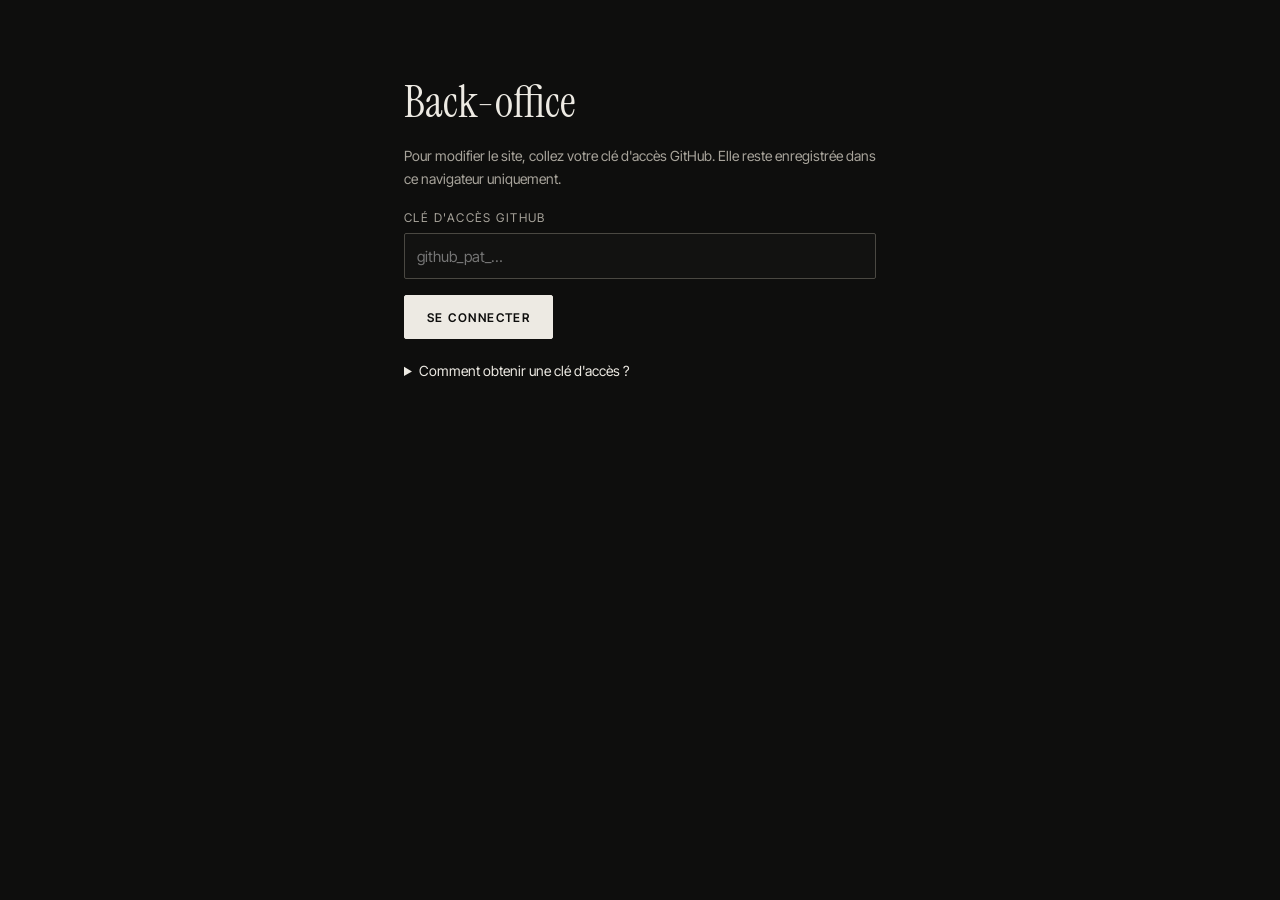
<file: admin/index.html>
<!DOCTYPE html>
<html lang="fr">
<head>
<meta charset="utf-8">
<meta name="viewport" content="width=device-width, initial-scale=1">
<meta name="robots" content="noindex, nofollow">
<title>Back-office — site de Thomas Aznar</title>
<link rel="preconnect" href="https://fonts.googleapis.com">
<link rel="preconnect" href="https://fonts.gstatic.com" crossorigin>
<link rel="stylesheet" href="https://fonts.googleapis.com/css2?family=Instrument+Serif:ital@0;1&family=Inter+Tight:wght@400;500;600&display=swap">
<link rel="stylesheet" href="../style.css">
<script src="../config.js"></script>
<style>
.shell{max-width:1100px;margin:0 auto;padding:40px 32px 120px;display:flex;flex-direction:column;gap:28px}
.bar{position:sticky;top:0;z-index:20;background:rgba(14,14,13,.94);backdrop-filter:blur(8px);border-bottom:1px solid var(--line)}
.bar-in{max-width:1100px;margin:0 auto;padding:14px 32px;display:flex;flex-wrap:wrap;align-items:center;justify-content:space-between;gap:12px}
.dirty{color:var(--gold)}
.login{max-width:520px;margin:80px auto;padding:0 24px;display:flex;flex-direction:column;gap:20px}
.help{font-size:14px;color:var(--muted);line-height:1.65}
.help ol{padding-left:20px;margin:8px 0}
@media (max-width:640px){.shell{padding:24px 16px 100px}.bar-in{padding:12px 16px}}
</style>
</head>
<body>

<!-- Connexion -->
<div id="loginView" class="login hidden">
  <h1 class="serif" style="margin:0;font-size:44px;line-height:1">Back-office</h1>
  <p class="help" style="margin:0">Pour modifier le site, collez votre clé d'accès GitHub. Elle reste enregistrée dans ce navigateur uniquement.</p>
  <form id="loginForm" style="display:flex;flex-direction:column;gap:16px" novalidate>
    <div class="grid2" id="repoFields">
      <label class="f">Compte GitHub<input class="inp" id="lgOwner" autocomplete="off" placeholder="nom-utilisateur"></label>
      <label class="f">Dépôt<input class="inp" id="lgRepo" autocomplete="off" placeholder="site-thomas-aznar"></label>
    </div>
    <label class="f">Clé d'accès GitHub<input class="inp" id="lgToken" type="password" autocomplete="off" placeholder="github_pat_…"></label>
    <div style="display:flex;flex-wrap:wrap;align-items:center;gap:12px">
      <button class="btn primary" type="submit" id="lgBtn">Se connecter</button>
      <span class="status" id="lgStatus" role="status" aria-live="polite"></span>
    </div>
  </form>
  <details class="help">
    <summary style="cursor:pointer;color:var(--ink)">Comment obtenir une clé d'accès ?</summary>
    <ol>
      <li>Sur GitHub : photo de profil → Settings → Developer settings → Personal access tokens → Fine-grained tokens → Generate new token.</li>
      <li>Repository access : « Only select repositories », puis choisir le dépôt du site.</li>
      <li>Permissions → Repository permissions → Contents : « Read and write ».</li>
      <li>Générer, copier la clé et la coller ici.</li>
    </ol>
  </details>
</div>

<!-- Back-office -->
<div id="appView" class="hidden">
  <div class="bar"><div class="bar-in">
    <div style="display:flex;align-items:baseline;gap:14px;flex-wrap:wrap">
      <span class="serif" style="font-size:26px">Back-office</span>
      <span class="status" id="pubState" role="status" aria-live="polite">Tout est publié.</span>
    </div>
    <div style="display:flex;flex-wrap:wrap;gap:10px">
      <a class="btn" href="../" target="_blank" rel="noopener" style="display:inline-flex;align-items:center;text-decoration:none">Voir le site</a>
      <button class="btn" type="button" id="logout">Se déconnecter</button>
      <button class="btn primary" type="button" id="publish" disabled>Publier</button>
    </div>
  </div></div>
  <div class="shell">
    <p class="note" style="margin:0">Faites toutes vos modifications, puis cliquez sur <strong>Publier</strong> une seule fois. Le site se met à jour dans les minutes qui suivent.</p>
    <div class="tabs" role="tablist" aria-label="Sections">
      <button role="tab" data-tab="films" aria-selected="true">Films</button>
      <button role="tab" data-tab="profil" aria-selected="false">Profil &amp; réseaux</button>
      <button role="tab" data-tab="prix" aria-selected="false">Prix &amp; sélections</button>
      <button role="tab" data-tab="parcours" aria-selected="false">Parcours</button>
      <button role="tab" data-tab="contact" aria-selected="false">Page contact</button>
    </div>
    <div id="panel" role="tabpanel"></div>
  </div>
</div>

<div id="toast" class="toast hidden" role="status"></div>

<script>
(function(){
  "use strict";
  var CATS = { court:"Court métrage", clip:"Clip", doc:"Documentaire", pub:"Publicité", autre:"Autre" };
  var CFG = window.SITE_CONFIG || {};
  var LS = { get:function(k){ try{ return localStorage.getItem(k)||""; }catch(e){ return ""; } }, set:function(k,v){ try{ localStorage.setItem(k,v); }catch(e){} }, del:function(k){ try{ localStorage.removeItem(k); }catch(e){} } };
  var A = { owner: CFG.owner || LS.get("ta_owner"), repo: CFG.repo || LS.get("ta_repo"), branch: CFG.branch || "main", token: LS.get("ta_token") };
  var D = null, sha = null, dirty = false, tab = "films", editing = null, localPrev = {};

  function $(id){ return document.getElementById(id); }
  function esc(v){ return String(v == null ? "" : v).replace(/[&<>"']/g, function(c){ return {"&":"&amp;","<":"&lt;",">":"&gt;",'"':"&quot;","'":"&#39;"}[c]; }); }
  function toast(m){ var t=$("toast"); t.textContent=m; t.classList.remove("hidden"); clearTimeout(toast.t); toast.t=setTimeout(function(){ t.classList.add("hidden"); },2800); }
  function clone(o){ return JSON.parse(JSON.stringify(o)); }
  function slug(s){ return String(s||"").toLowerCase().normalize("NFD").replace(/[̀-ͯ]/g,"").replace(/[^a-z0-9]+/g,"-").replace(/^-|-$/g,"").slice(0,40) || "element"; }
  function uid(base, list){ var id=slug(base), n=2, ids=list.map(function(x){ return x.id; }); var out=id; while(ids.indexOf(out)>=0){ out=id+"-"+(n++); } return out; }
  function imgUrl(p){ p=String(p||""); if(!p) return ""; if(localPrev[p]) return localPrev[p]; if(/^https:\/\//.test(p)) return p; if(/^images\//.test(p)) return "https://raw.githubusercontent.com/"+A.owner+"/"+A.repo+"/"+A.branch+"/"+p; return ""; }

  /* ---------- GitHub ---------- */
  function gh(path, opts){
    opts = opts || {};
    var h = { "Accept":"application/vnd.github+json", "Authorization":"Bearer "+A.token, "X-GitHub-Api-Version":"2022-11-28" };
    if (opts.body) h["Content-Type"]="application/json";
    return fetch("https://api.github.com/repos/"+A.owner+"/"+A.repo+path, { method:opts.method||"GET", headers:h, body:opts.body?JSON.stringify(opts.body):undefined, cache:"no-store" })
      .then(function(r){ return r.json().catch(function(){ return {}; }).then(function(j){ if(!r.ok){ var e=new Error(j.message||("Erreur "+r.status)); e.status=r.status; throw e; } return j; }); });
  }
  function b64utf8(str){ var bytes=new TextEncoder().encode(str), bin=""; for(var i=0;i<bytes.length;i+=0x8000){ bin+=String.fromCharCode.apply(null, bytes.subarray(i,i+0x8000)); } return btoa(bin); }
  function utf8b64(b64){ var bin=atob(b64.replace(/\n/g,"")), bytes=new Uint8Array(bin.length); for(var i=0;i<bin.length;i++) bytes[i]=bin.charCodeAt(i); return new TextDecoder().decode(bytes); }
  function errText(e){ if(e.status===401) return "Clé d'accès refusée (expirée ou incorrecte)."; if(e.status===404) return "Dépôt introuvable, ou la clé n'y a pas accès."; if(e.status===403) return "La clé n'a pas le droit d'écrire (Contents : Read and write)."; if(e.status===409) return "Le contenu a changé entre-temps : rechargez la page."; return e.message || "Erreur réseau."; }

  function loadContent(){
    return gh("/contents/contenu.json?ref="+encodeURIComponent(A.branch)).then(function(j){
      sha=j.sha; D=JSON.parse(utf8b64(j.content));
      ["films","prix","parcours"].forEach(function(k){ D[k]=D[k]||[]; }); D.profil=D.profil||{}; D.contact=D.contact||{};
    });
  }
  function publish(){
    $("publish").disabled=true; setState("Publication…");
    gh("/contents/contenu.json", { method:"PUT", body:{ message:"Mise à jour du contenu [skip netlify]", content:b64utf8(JSON.stringify(D,null,2)+"\n"), sha:sha, branch:A.branch } })
      .then(function(j){ sha=j.content.sha; dirty=false; setState(); toast("Publié. Le site sera à jour d'ici quelques minutes."); })
      .catch(function(e){ setState(); $("publish").disabled=false; toast("Échec de la publication : "+errText(e)); });
  }
  // Images : redimensionnées dans le navigateur puis envoyées dans images/uploads (sans remise en ligne Netlify)
  function shrink(file){
    return new Promise(function(res){
      if (!/^image\/(jpeg|png|webp)$/.test(file.type)) return res({ blob:file, ext:(file.name.split(".").pop()||"img").toLowerCase() });
      var img=new Image(), u=URL.createObjectURL(file);
      img.onload=function(){
        var max=2000, w=img.naturalWidth, h=img.naturalHeight, k=Math.min(1, max/Math.max(w,h));
        var c=document.createElement("canvas"); c.width=Math.round(w*k); c.height=Math.round(h*k);
        c.getContext("2d").drawImage(img,0,0,c.width,c.height); URL.revokeObjectURL(u);
        var png = file.type==="image/png";
        c.toBlob(function(b){ res({ blob:b||file, ext: png?"png":"jpg" }); }, png?"image/png":"image/jpeg", 0.86);
      };
      img.onerror=function(){ URL.revokeObjectURL(u); res({ blob:file, ext:(file.name.split(".").pop()||"img").toLowerCase() }); };
      img.src=u;
    });
  }
  function uploadImage(file, statusEl, done){
    if (!file) return;
    if (file.size > 15*1024*1024){ statusEl.className="status err"; statusEl.textContent="Image trop lourde (15 Mo maximum)."; return; }
    statusEl.className="status"; statusEl.textContent="Envoi de l'image…";
    shrink(file).then(function(r){
      return new Promise(function(ok){ var fr=new FileReader(); fr.onload=function(){ ok({ data:String(fr.result).split(",")[1], ext:r.ext, blob:r.blob }); }; fr.readAsDataURL(r.blob); });
    }).then(function(r){
      var path="images/uploads/"+Date.now()+"-"+slug(file.name.replace(/\.[^.]+$/,""))+"."+r.ext;
      return gh("/contents/"+path, { method:"PUT", body:{ message:"Ajout d'une image [skip netlify]", content:r.data, branch:A.branch } }).then(function(){ localPrev[path]=URL.createObjectURL(r.blob); return path; });
    }).then(function(path){ statusEl.textContent="Image ajoutée. Pensez à publier."; done(path); markDirty(); })
      .catch(function(e){ statusEl.className="status err"; statusEl.textContent="Échec de l'envoi : "+errText(e); });
  }

  /* ---------- État ---------- */
  function setState(msg){ var s=$("pubState"); s.className="status"+(dirty?" dirty":""); s.textContent = msg || (dirty ? "Modifications non publiées." : "Tout est publié."); $("publish").disabled=!dirty; }
  function markDirty(){ dirty=true; setState(); }
  window.addEventListener("beforeunload", function(e){ if(dirty){ e.preventDefault(); e.returnValue=""; } });

  /* ---------- Connexion ---------- */
  function showLogin(msg){
    $("appView").classList.add("hidden"); $("loginView").classList.remove("hidden");
    $("repoFields").classList.toggle("hidden", !!(CFG.owner && CFG.repo));
    $("lgOwner").value=A.owner||""; $("lgRepo").value=A.repo||"";
    if (msg){ $("lgStatus").className="status err"; $("lgStatus").textContent=msg; }
  }
  $("loginForm").addEventListener("submit", function(e){
    e.preventDefault();
    if (!(CFG.owner && CFG.repo)){ A.owner=$("lgOwner").value.trim(); A.repo=$("lgRepo").value.trim(); }
    A.token=$("lgToken").value.trim();
    if (!A.owner || !A.repo || !A.token){ $("lgStatus").className="status err"; $("lgStatus").textContent="Remplissez tous les champs."; return; }
    $("lgBtn").disabled=true; $("lgStatus").className="status"; $("lgStatus").textContent="Connexion…";
    start(true).finally(function(){ $("lgBtn").disabled=false; });
  });
  $("logout").addEventListener("click", function(){
    if (dirty && $("logout").dataset.c!=="1"){ $("logout").dataset.c="1"; $("logout").textContent="Non publié : confirmer ?"; return; }
    LS.del("ta_token"); A.token=""; dirty=false; $("logout").dataset.c=""; $("logout").textContent="Se déconnecter"; $("lgToken").value=""; showLogin();
  });
  function start(fromForm){
    return loadContent().then(function(){
      if (fromForm){ LS.set("ta_token",A.token); LS.set("ta_owner",A.owner); LS.set("ta_repo",A.repo); }
      $("loginView").classList.add("hidden"); $("appView").classList.remove("hidden"); setState(); render();
    }).catch(function(e){ showLogin(errText(e)); });
  }

  /* ---------- Rendu ---------- */
  document.querySelector(".tabs").addEventListener("click", function(e){
    var b=e.target.closest("button[data-tab]"); if(!b) return;
    if (editing && !confirmLeave()) return;
    tab=b.dataset.tab; editing=null;
    document.querySelectorAll(".tabs button").forEach(function(x){ x.setAttribute("aria-selected", x===b?"true":"false"); });
    render();
  });
  function confirmLeave(){ toast("Validez ou annulez d'abord l'élément en cours de modification."); return false; }
  function render(){
    if (tab==="films") return editing ? filmEditor() : listView("films");
    if (tab==="prix" || tab==="parcours") return editing ? itemEditor(tab) : listView(tab);
    if (tab==="profil") return profilView();
    if (tab==="contact") return contactView();
  }

  var LISTS = {
    films:{ add:"+ Ajouter un film", title:function(x){ return x.titre||"Sans titre"; }, sub:function(x){ return [CATS[x.categorie],x.artiste,x.annee].filter(Boolean).join(" · "); }, thumb:"image", wide:true },
    prix:{ add:"+ Ajouter un prix ou une sélection", title:function(x){ return [x.distinction,x.titre].filter(Boolean).join(" · ")||"—"; }, sub:function(x){ return [x.annee,x.film,x.detail].filter(Boolean).join(" · "); }, thumb:"logo",
      fields:[["distinction","Distinction","Lauréat, Sélection officielle…"],["annee","Année","2026"],["titre","Festival ou prix","Filme ton quartier"],["detail","Détail","France 3 · 10ᵉ édition"],["film","Film","L'attente"]] },
    parcours:{ add:"+ Ajouter une étape", title:function(x){ return x.titre||"—"; }, sub:function(x){ return [x.periode,x.detail].filter(Boolean).join(" · "); }, thumb:"logo",
      fields:[["periode","Période","2025 – 2026"],["titre","Titre","École W"],["detail","Détail","Formation scénariste"]] }
  };
  function listView(k){
    var cfg=LISTS[k], list=D[k];
    $("panel").innerHTML='<div style="display:flex;flex-wrap:wrap;justify-content:space-between;align-items:center;gap:12px;margin-bottom:18px"><span class="note">'+list.length+' élément(s), dans l\'ordre d\'affichage.</span><button class="btn primary" type="button" data-act="new">'+cfg.add+'</button></div>'+
      '<div class="rows">'+list.map(function(x,i){
        var t=imgUrl(x[cfg.thumb]);
        var th = cfg.wide ? '<div class="thumb">'+(t?'<img src="'+esc(t)+'" alt="">':'')+'</div>' : (t?'<div class="thumb" style="width:56px;aspect-ratio:1/1;display:flex;align-items:center;justify-content:center"><img src="'+esc(t)+'" alt="" style="width:auto;height:auto;max-width:90%;max-height:90%;object-fit:contain"></div>':'');
        return '<div class="row">'+th+'<div class="info"><strong>'+esc(cfg.title(x))+(x.publie===false?'<span class="pill off">Masqué</span>':'')+'</strong><span class="note" style="font-size:13px">'+esc(cfg.sub(x))+'</span></div><div class="actions">'+
          '<button class="btn small" type="button" data-act="up" data-i="'+i+'" '+(i===0?'disabled':'')+' aria-label="Monter">↑</button>'+
          '<button class="btn small" type="button" data-act="down" data-i="'+i+'" '+(i===list.length-1?'disabled':'')+' aria-label="Descendre">↓</button>'+
          '<button class="btn small" type="button" data-act="edit" data-i="'+i+'">Modifier</button>'+
          '<button class="btn small danger" type="button" data-act="del" data-i="'+i+'">Supprimer</button></div></div>';
      }).join("")+'</div>';
  }
  $("panel").addEventListener("click", function(e){
    var b=e.target.closest("button[data-act]"); if(!b || editing) return;
    var k=tab, list=D[k], i=+b.dataset.i, act=b.dataset.act;
    if (act==="new"){
      var blank = k==="films" ? {id:"",titre:"",categorie:"clip",annee:"",duree:"",artiste:"",sousTitre:"",synopsis:"",video:"",image:"",mention:"",credits:[{role:"Réalisation",nom:""}],publie:true} : {id:"",logo:""};
      if (k!=="films") LISTS[k].fields.forEach(function(f){ blank[f[0]]=""; });
      editing={ index:-1, data:blank }; render(); return;
    }
    if (act==="edit"){ var d=clone(list[i]); if(k==="films" && !d.credits) d.credits=[]; editing={ index:i, data:d }; render(); return; }
    if (act==="up" || act==="down"){ var j=act==="up"?i-1:i+1; var t=list[i]; list[i]=list[j]; list[j]=t; markDirty(); render(); return; }
    if (act==="del"){
      if (b.dataset.c!=="1"){ b.dataset.c="1"; b.textContent="Confirmer ?"; setTimeout(function(){ if(b.isConnected){ b.dataset.c=""; b.textContent="Supprimer"; } },4000); return; }
      list.splice(i,1); markDirty(); render();
    }
  });
  function commitEdit(k){
    var d=editing.data, list=D[k];
    if (!d.id) d.id=uid(d.titre||d.periode||"element", list);
    if (editing.index<0) list.push(d); else list[editing.index]=d;
    editing=null; markDirty(); render(); toast("Modification prête. Pensez à publier.");
  }
  function pickBlock(label, val, tall){
    var u=imgUrl(val);
    return '<div style="display:flex;flex-direction:column;gap:10px"><span class="label">'+label+'</span><div class="imgpick"><div class="prev'+(tall?" "+tall:"")+'" id="pPrev">'+(u?'<img src="'+esc(u)+'" alt="">':'')+'</div>'+
      '<div style="display:flex;flex-direction:column;gap:8px"><label class="btn" style="display:inline-flex;align-items:center;justify-content:center">Choisir une image<input type="file" accept="image/*" id="pFile" class="hidden"></label>'+
      '<button class="btn small" type="button" id="pRm"'+(val?'':' disabled')+'>Retirer l\'image</button><span class="status" id="pStatus"></span></div></div></div>';
  }
  function wirePick(obj, key){
    $("pFile").addEventListener("change", function(e){ uploadImage(e.target.files[0], $("pStatus"), function(path){ obj[key]=path; $("pPrev").innerHTML='<img src="'+esc(imgUrl(path))+'" alt="">'; $("pRm").disabled=false; }); });
    $("pRm").addEventListener("click", function(){ obj[key]=""; $("pPrev").innerHTML=""; $("pRm").disabled=true; });
  }
  function actions(){ return '<div style="display:flex;flex-wrap:wrap;align-items:center;gap:12px"><button class="btn primary" type="submit">Valider</button><button class="btn" type="button" id="cancelEd">Annuler</button><span class="status" id="edStatus" role="status"></span></div>'; }

  function filmEditor(){
    var d=editing.data;
    var cats=Object.keys(CATS).map(function(k){ return '<option value="'+k+'"'+(d.categorie===k?' selected':'')+'>'+CATS[k]+'</option>'; }).join("");
    function inp(n,l,ph){ return '<label class="f">'+l+'<input class="inp" name="'+n+'" value="'+esc(d[n])+'"'+(ph?' placeholder="'+esc(ph)+'"':'')+'></label>'; }
    $("panel").innerHTML='<form class="editor" id="ed" novalidate><h3>'+(editing.index<0?'Nouveau film':'Modifier le film')+'</h3>'+
      '<div class="grid2">'+inp("titre","Titre")+'<label class="f">Catégorie<select class="inp" name="categorie">'+cats+'</select></label>'+inp("annee","Année","2026")+inp("duree","Durée","3 min 33")+inp("artiste","Artiste (pour un clip)")+inp("sousTitre","Ligne sous la vignette","coréalisé avec…")+'</div>'+
      '<label class="f">Synopsis<textarea class="inp" name="synopsis" rows="4">'+esc(d.synopsis)+'</textarea></label>'+
      '<div class="grid2">'+inp("video","Lien de la vidéo (YouTube ou Vimeo)","https://…")+inp("mention","Prix ou mention (bandeau doré)","Lauréat · Festival …")+'</div>'+
      pickBlock("Image d'aperçu (format 16:9)", d.image)+
      '<div style="display:flex;flex-direction:column;gap:10px"><span class="label">Crédits</span><div id="cr" style="display:flex;flex-direction:column;gap:8px"></div><button class="btn small" type="button" id="addCr" style="align-self:flex-start">+ Ajouter une ligne</button></div>'+
      '<label class="check"><input type="checkbox" name="publie"'+(d.publie!==false?' checked':'')+'> Afficher sur le site</label>'+actions()+'</form>';
    function crs(){ $("cr").innerHTML=d.credits.map(function(c,i){ return '<div class="credit-row"><input class="inp" aria-label="Poste" placeholder="Poste (ex. Image)" data-ci="'+i+'" data-k="role" value="'+esc(c.role)+'"><input class="inp" aria-label="Nom" placeholder="Nom" data-ci="'+i+'" data-k="nom" value="'+esc(c.nom)+'"><button class="btn small" type="button" data-rm="'+i+'">Retirer</button></div>'; }).join(""); }
    crs();
    var f=$("ed");
    f.addEventListener("input", function(e){ var t=e.target; if(t.dataset.ci!=null){ d.credits[+t.dataset.ci][t.dataset.k]=t.value; return; } if(t.name && t.type!=="checkbox" && t.type!=="file") d[t.name]=t.value; });
    f.addEventListener("change", function(e){ if(e.target.name==="publie") d.publie=e.target.checked; if(e.target.name==="categorie") d.categorie=e.target.value; });
    $("cr").addEventListener("click", function(e){ var b=e.target.closest("[data-rm]"); if(b){ d.credits.splice(+b.dataset.rm,1); crs(); } });
    $("addCr").addEventListener("click", function(){ d.credits.push({role:"",nom:""}); crs(); });
    wirePick(d,"image");
    $("cancelEd").addEventListener("click", function(){ editing=null; render(); });
    f.addEventListener("submit", function(e){ e.preventDefault(); if(!String(d.titre||"").trim()){ $("edStatus").className="status err"; $("edStatus").textContent="Il faut au moins un titre."; return; }
      d.credits=d.credits.filter(function(c){ return (c.role||"").trim()||(c.nom||"").trim(); }); commitEdit("films"); });
  }
  function itemEditor(k){
    var cfg=LISTS[k], d=editing.data;
    $("panel").innerHTML='<form class="editor" id="ed" novalidate><h3>'+(editing.index<0?'Ajouter':'Modifier')+'</h3><div class="grid2">'+
      cfg.fields.map(function(f){ return '<label class="f">'+f[1]+'<input class="inp" name="'+f[0]+'" value="'+esc(d[f[0]])+'" placeholder="'+esc(f[2])+'"></label>'; }).join("")+'</div>'+
      pickBlock("Logo (facultatif, de préférence PNG ou SVG à fond transparent)", d.logo, "logo")+actions()+'</form>';
    $("ed").addEventListener("input", function(e){ if(e.target.name) d[e.target.name]=e.target.value; });
    wirePick(d,"logo");
    $("cancelEd").addEventListener("click", function(){ editing=null; render(); });
    $("ed").addEventListener("submit", function(e){ e.preventDefault(); commitEdit(k); });
  }
  function profilView(){
    var p=D.profil;
    function inp(n,l,ph){ return '<label class="f">'+l+'<input class="inp" name="'+n+'" value="'+esc(p[n])+'"'+(ph?' placeholder="'+esc(ph)+'"':'')+'></label>'; }
    $("panel").innerHTML='<form class="editor" id="ed" novalidate><h3>Profil &amp; réseaux</h3><div class="grid2">'+inp("nom","Nom")+inp("metier","Sous le nom","Scénariste & réalisateur")+inp("ville","Ville (pied de page)")+inp("email","E-mail (affiché seulement si coché dans Page contact)")+'</div>'+
      '<label class="f">Phrase d\'accroche<input class="inp" name="accroche" value="'+esc(p.accroche)+'"></label>'+
      '<label class="f">Présentation (une ligne vide entre deux paragraphes)<textarea class="inp" name="bio" rows="8">'+esc(p.bio)+'</textarea></label>'+
      '<div class="grid2">'+inp("instagram","Lien Instagram","https://instagram.com/…")+inp("youtube","Lien YouTube","https://youtube.com/@…")+inp("vimeo","Lien Vimeo","https://vimeo.com/…")+'</div>'+
      pickBlock("Portrait", p.portrait, "tall")+'<p class="note" style="margin:0">Les changements de cette page sont gardés au fur et à mesure. Cliquez sur Publier pour les mettre en ligne.</p></form>';
    $("ed").addEventListener("input", function(e){ if(e.target.name && e.target.type!=="file"){ p[e.target.name]=e.target.value; markDirty(); } });
    $("ed").addEventListener("submit", function(e){ e.preventDefault(); });
    wirePick(p,"portrait");
  }
  function contactView(){
    var c=D.contact;
    $("panel").innerHTML='<form class="editor" id="ed" novalidate><h3>Page contact</h3>'+
      '<label class="f">Titre<input class="inp" name="titre" value="'+esc(c.titre)+'"></label>'+
      '<label class="f">Texte avant le formulaire (une ligne vide entre deux paragraphes)<textarea class="inp" name="texte" rows="7">'+esc(c.texte)+'</textarea></label>'+
      '<label class="check"><input type="checkbox" name="afficherEmail"'+(c.afficherEmail?' checked':'')+'> Afficher aussi l\'adresse e-mail sous le texte</label>'+
      '<p class="note" style="margin:0">L\'adresse e-mail et les liens des réseaux se modifient dans « Profil &amp; réseaux ». Les messages du formulaire arrivent par e-mail via Formspree.</p></form>';
    $("ed").addEventListener("input", function(e){ if(e.target.name && e.target.type!=="checkbox"){ c[e.target.name]=e.target.value; markDirty(); } });
    $("ed").addEventListener("change", function(e){ if(e.target.name==="afficherEmail"){ c.afficherEmail=e.target.checked; markDirty(); } });
    $("ed").addEventListener("submit", function(e){ e.preventDefault(); });
  }

  $("publish").addEventListener("click", function(){ if(editing){ toast("Validez ou annulez d'abord l'élément en cours de modification."); return; } publish(); });

  if (A.token && A.owner && A.repo) start(false); else showLogin();
})();
</script>
</body>
</html>
</file>
<file: style.css>
:root{
  --bg:#0E0E0D; --panel:#151513; --line:#2A2926; --line2:#4A4842;
  --ink:#EDEAE3; --muted:#A8A49B; --faint:#8C887F; --gold:#E2C27A; --danger:#E0846B;
  --serif:'Instrument Serif', Georgia, serif; --sans:'Inter Tight', system-ui, sans-serif;
}
*{box-sizing:border-box}
html,body{margin:0;background:var(--bg);color:var(--ink);font-family:var(--sans);-webkit-font-smoothing:antialiased}
a{color:var(--ink)} a:hover{color:#fff}
button{font-family:inherit}
.wrap{max-width:1440px;margin:0 auto;padding:40px;display:flex;flex-wrap:wrap;align-items:flex-start;gap:48px 64px}
aside{flex:1 1 200px;max-width:240px;display:flex;flex-direction:column;gap:40px}
.brand{text-decoration:none;font-family:var(--serif);font-size:34px;line-height:1}
.tag{font-size:13px;color:var(--muted)}
nav{display:flex;flex-direction:column;font-size:13px;letter-spacing:.12em;text-transform:uppercase}
nav a{text-decoration:none;padding:10px 0;color:var(--muted)}
nav a:hover{color:#fff}
nav a[aria-current="page"]{color:var(--ink);text-decoration:underline;text-underline-offset:6px}
nav .sep{height:1px;background:var(--line);margin:14px 0}
main{flex:999 1 560px;min-width:0}
.eyebrow{margin:0;font-size:13px;font-weight:500;letter-spacing:.14em;text-transform:uppercase;color:var(--muted)}
.serif{font-family:var(--serif);font-weight:400}
.hidden{display:none !important}
.note{font-size:14px;color:var(--muted);line-height:1.6}

/* Films */
.filters{display:flex;flex-wrap:wrap;justify-content:flex-end;gap:4px 28px;margin-bottom:20px}
.filters button{background:none;border:0;padding:10px 0;font-size:13px;letter-spacing:.12em;text-transform:uppercase;color:var(--muted);cursor:pointer}
.filters button:hover{color:#fff}
.filters button[aria-pressed="true"]{color:var(--ink);text-decoration:underline;text-underline-offset:6px}
.films{display:grid;grid-template-columns:minmax(0,1fr);gap:72px;padding-bottom:96px}
.film{display:flex;flex-direction:column;gap:14px}
.frame{position:relative;display:block;width:100%;aspect-ratio:16/9;padding:0;border:0;overflow:hidden;cursor:pointer;background:#1A1916}
.frame img{position:absolute;inset:0;width:100%;height:100%;object-fit:cover;transition:transform .6s ease}
.frame:hover img{transform:scale(1.03)}
.frame .shade{position:absolute;inset:0;background:#000;opacity:.2;transition:opacity .3s}
.frame:hover .shade{opacity:.05}
.frame .play{position:absolute;inset:0;display:flex;align-items:center;justify-content:center;opacity:.8;transition:opacity .3s}
.frame:hover .play{opacity:1}
.badge{position:absolute;top:16px;left:16px;display:flex;align-items:center;gap:8px;padding:7px 12px;background:rgba(14,14,13,.72);border:1px solid rgba(237,234,227,.3);font-size:11px;letter-spacing:.12em;text-transform:uppercase;color:var(--ink)}
.film-head{display:flex;flex-wrap:wrap;justify-content:space-between;align-items:baseline;gap:6px 24px}
.film-head h3{margin:0;font-size:32px;line-height:1.15}
.label{font-size:12px;letter-spacing:.14em;text-transform:uppercase;color:var(--muted)}
.meta{margin:-6px 0 0;font-size:14px;color:var(--muted)}
footer.site{display:flex;flex-wrap:wrap;justify-content:space-between;gap:16px;padding-top:24px;border-top:1px solid var(--line);font-size:12px;color:var(--faint)}

/* Lightbox */
.lightbox{position:fixed;inset:0;z-index:50;overflow-y:auto;background:rgba(10,10,9,.6);backdrop-filter:blur(18px);-webkit-backdrop-filter:blur(18px)}
.lb-close{position:fixed;top:20px;right:20px;z-index:2;width:52px;height:52px;display:flex;align-items:center;justify-content:center;border:1px solid rgba(237,234,227,.35);border-radius:999px;background:rgba(14,14,13,.4);cursor:pointer}
.lb-close:hover{background:rgba(237,234,227,.16)}
.lb-inner{width:min(1100px,100%);margin:0 auto;padding:88px 32px 64px;display:flex;flex-direction:column;gap:28px}
.player{position:relative;width:100%;aspect-ratio:16/9;overflow:hidden;background:#000;box-shadow:0 30px 80px rgba(0,0,0,.55)}
.player img{position:absolute;inset:0;width:100%;height:100%;object-fit:cover}
.player .over{position:absolute;inset:0;background:rgba(0,0,0,.4);display:flex;flex-direction:column;align-items:center;justify-content:center;gap:14px;padding:24px;text-align:center}
.lb-info{display:flex;flex-wrap:wrap;gap:32px 64px;padding-top:8px}
.lb-info .left{flex:1 1 280px;display:flex;flex-direction:column;gap:12px}
.lb-info h2{margin:0;font-size:40px;line-height:1}
.award{align-self:flex-start;margin-top:8px;padding:8px 12px;border:1px solid rgba(226,194,122,.5);font-size:12px;letter-spacing:.1em;text-transform:uppercase;color:var(--gold)}
.credits{flex:1 1 320px;margin:0;display:grid;grid-template-columns:repeat(2,minmax(0,1fr));gap:18px 32px;font-size:14px}
.credits dt{font-size:11px;letter-spacing:.14em;text-transform:uppercase;color:var(--faint);margin-bottom:4px}
.credits dd{margin:0}

/* Qui suis-je */
.about{display:flex;flex-direction:column;gap:104px;padding-bottom:40px}
.intro{display:flex;flex-wrap:wrap;gap:48px}
.portrait{flex:1 1 280px;max-width:380px;aspect-ratio:4/5;background:#1A1916;border:1px solid var(--line);position:relative;overflow:hidden}
.portrait img{position:absolute;inset:0;width:100%;height:100%;object-fit:cover}
.portrait span{position:absolute;left:20px;bottom:20px;font-size:12px;letter-spacing:.14em;text-transform:uppercase;color:var(--faint)}
.bio{flex:1.6 1 360px;display:flex;flex-direction:column;gap:28px}
.bio .accroche{margin:0;font-family:var(--serif);font-size:clamp(28px,2.8vw,40px);line-height:1.25}
.bio p.txt{margin:0;font-size:16px;line-height:1.75;color:#C9C5BC;max-width:62ch;white-space:pre-line}
.prizes{display:flex;flex-wrap:wrap;gap:20px}
.prize{flex:0 1 340px;display:flex;flex-direction:column;align-items:center;gap:10px;padding:32px 28px;border:1px solid var(--line);text-align:center}
.timeline{list-style:none;margin:0;padding:0;border-top:1px solid var(--line)}
.timeline li{display:flex;flex-wrap:wrap;gap:8px 40px;padding:22px 0;border-bottom:1px solid var(--line)}
.timeline .period{flex:0 0 140px;font-size:15px;color:var(--muted)}
.timeline .what{flex:1 1 280px;display:flex;flex-direction:column;gap:4px}
.contact{display:flex;flex-wrap:wrap;gap:48px 64px;padding-bottom:80px}
.prize .logo{height:72px;width:100%;display:flex;align-items:center;justify-content:center}
.prize .logo img{max-height:72px;max-width:180px;object-fit:contain}
.timeline .tl-logo{flex:0 0 56px;height:56px;display:flex;align-items:center;justify-content:center;background:#151513;border:1px solid var(--line);overflow:hidden}
.timeline .tl-logo img{max-width:48px;max-height:48px;object-fit:contain}
.imgpick .prev.logo{width:150px;aspect-ratio:1/1;display:flex;align-items:center;justify-content:center}
.imgpick .prev.logo img{width:auto;height:auto;max-width:90%;max-height:90%;object-fit:contain}
.socials{display:flex;flex-wrap:wrap;gap:8px 28px;font-size:13px;letter-spacing:.14em;text-transform:uppercase}
.socials a{text-decoration:none;padding:12px 0}

/* Forms (shared) */
label.f{display:flex;flex-direction:column;gap:8px;font-size:12px;letter-spacing:.12em;text-transform:uppercase;color:var(--muted)}
.inp{min-height:46px;padding:10px 12px;background:#121211;border:1px solid var(--line2);color:var(--ink);font-family:inherit;font-size:15px;letter-spacing:0;text-transform:none;border-radius:2px}
.inp:focus{outline:2px solid var(--ink);outline-offset:1px}
textarea.inp{resize:vertical;line-height:1.6}
.btn{min-height:44px;padding:0 22px;border:1px solid var(--line2);background:transparent;color:var(--ink);font-size:12px;font-weight:500;letter-spacing:.12em;text-transform:uppercase;cursor:pointer;border-radius:2px}
.btn:hover{border-color:var(--ink)}
.btn.primary{background:var(--ink);color:var(--bg);border-color:var(--ink);font-weight:600}
.btn.primary:hover{background:#fff}
.btn.danger{color:var(--danger);border-color:rgba(224,132,107,.5)}
.btn.small{min-height:36px;padding:0 12px;font-size:11px}
.btn:disabled{opacity:.45;cursor:default}
.grid2{display:grid;grid-template-columns:repeat(auto-fit,minmax(min(100%,240px),1fr));gap:18px}

/* Admin */
.admin{display:flex;flex-direction:column;gap:28px;padding-bottom:80px}
.admin-top{display:flex;flex-wrap:wrap;justify-content:space-between;align-items:flex-end;gap:16px}
.tabs{display:flex;flex-wrap:wrap;gap:4px;border-bottom:1px solid var(--line)}
.tabs button{background:none;border:0;border-bottom:2px solid transparent;padding:14px 16px;margin-bottom:-1px;font-size:12px;letter-spacing:.12em;text-transform:uppercase;color:var(--muted);cursor:pointer}
.tabs button[aria-selected="true"]{color:var(--ink);border-bottom-color:var(--ink)}
.rows{display:flex;flex-direction:column;border-top:1px solid var(--line)}
.row{display:flex;flex-wrap:wrap;align-items:center;gap:12px 20px;padding:14px 0;border-bottom:1px solid var(--line)}
.row .thumb{width:112px;aspect-ratio:16/9;background:#1A1916;flex:0 0 auto;overflow:hidden}
.row .thumb img{width:100%;height:100%;object-fit:cover;display:block}
.row .info{flex:1 1 220px;min-width:0;display:flex;flex-direction:column;gap:4px}
.row .info strong{font-family:var(--serif);font-weight:400;font-size:22px}
.row .actions{display:flex;flex-wrap:wrap;gap:8px}
.pill{display:inline-block;padding:3px 8px;border:1px solid var(--line2);font-size:10px;letter-spacing:.12em;text-transform:uppercase;color:var(--muted);margin-left:8px;vertical-align:middle}
.pill.off{color:var(--danger);border-color:rgba(224,132,107,.5)}
.editor{border:1px solid var(--line);background:var(--panel);padding:28px;display:flex;flex-direction:column;gap:20px}
.editor h3{margin:0;font-family:var(--serif);font-weight:400;font-size:30px}
.credit-row{display:flex;flex-wrap:wrap;gap:8px;align-items:center}
.credit-row .inp{flex:1 1 180px}
.imgpick{display:flex;flex-wrap:wrap;gap:16px;align-items:center}
.imgpick .prev{width:220px;aspect-ratio:16/9;background:#1A1916;border:1px solid var(--line);overflow:hidden}
.imgpick .prev img{width:100%;height:100%;object-fit:cover;display:block}
.imgpick .prev.tall{width:150px;aspect-ratio:4/5}
.check{display:flex;align-items:center;gap:10px;font-size:14px;color:var(--ink);min-height:44px}
.check input{width:20px;height:20px}
.status{font-size:13px;color:var(--muted);min-height:20px}
.status.err{color:var(--danger)}
.toast{position:fixed;left:50%;bottom:28px;transform:translateX(-50%);z-index:80;background:var(--ink);color:var(--bg);padding:12px 20px;font-size:14px;font-weight:500;box-shadow:0 10px 30px rgba(0,0,0,.4)}
.banner{border:1px solid var(--line);padding:14px 18px;font-size:14px;color:var(--muted);line-height:1.6}
@media (max-width:640px){.wrap{padding:24px}.lb-inner{padding:84px 16px 48px}.editor{padding:18px}}

/* Lecteur vidéo intégré */
.player iframe{position:absolute;inset:0;width:100%;height:100%;border:0}
.hp{position:absolute;left:-9999px;width:1px;height:1px;overflow:hidden}
</file>
